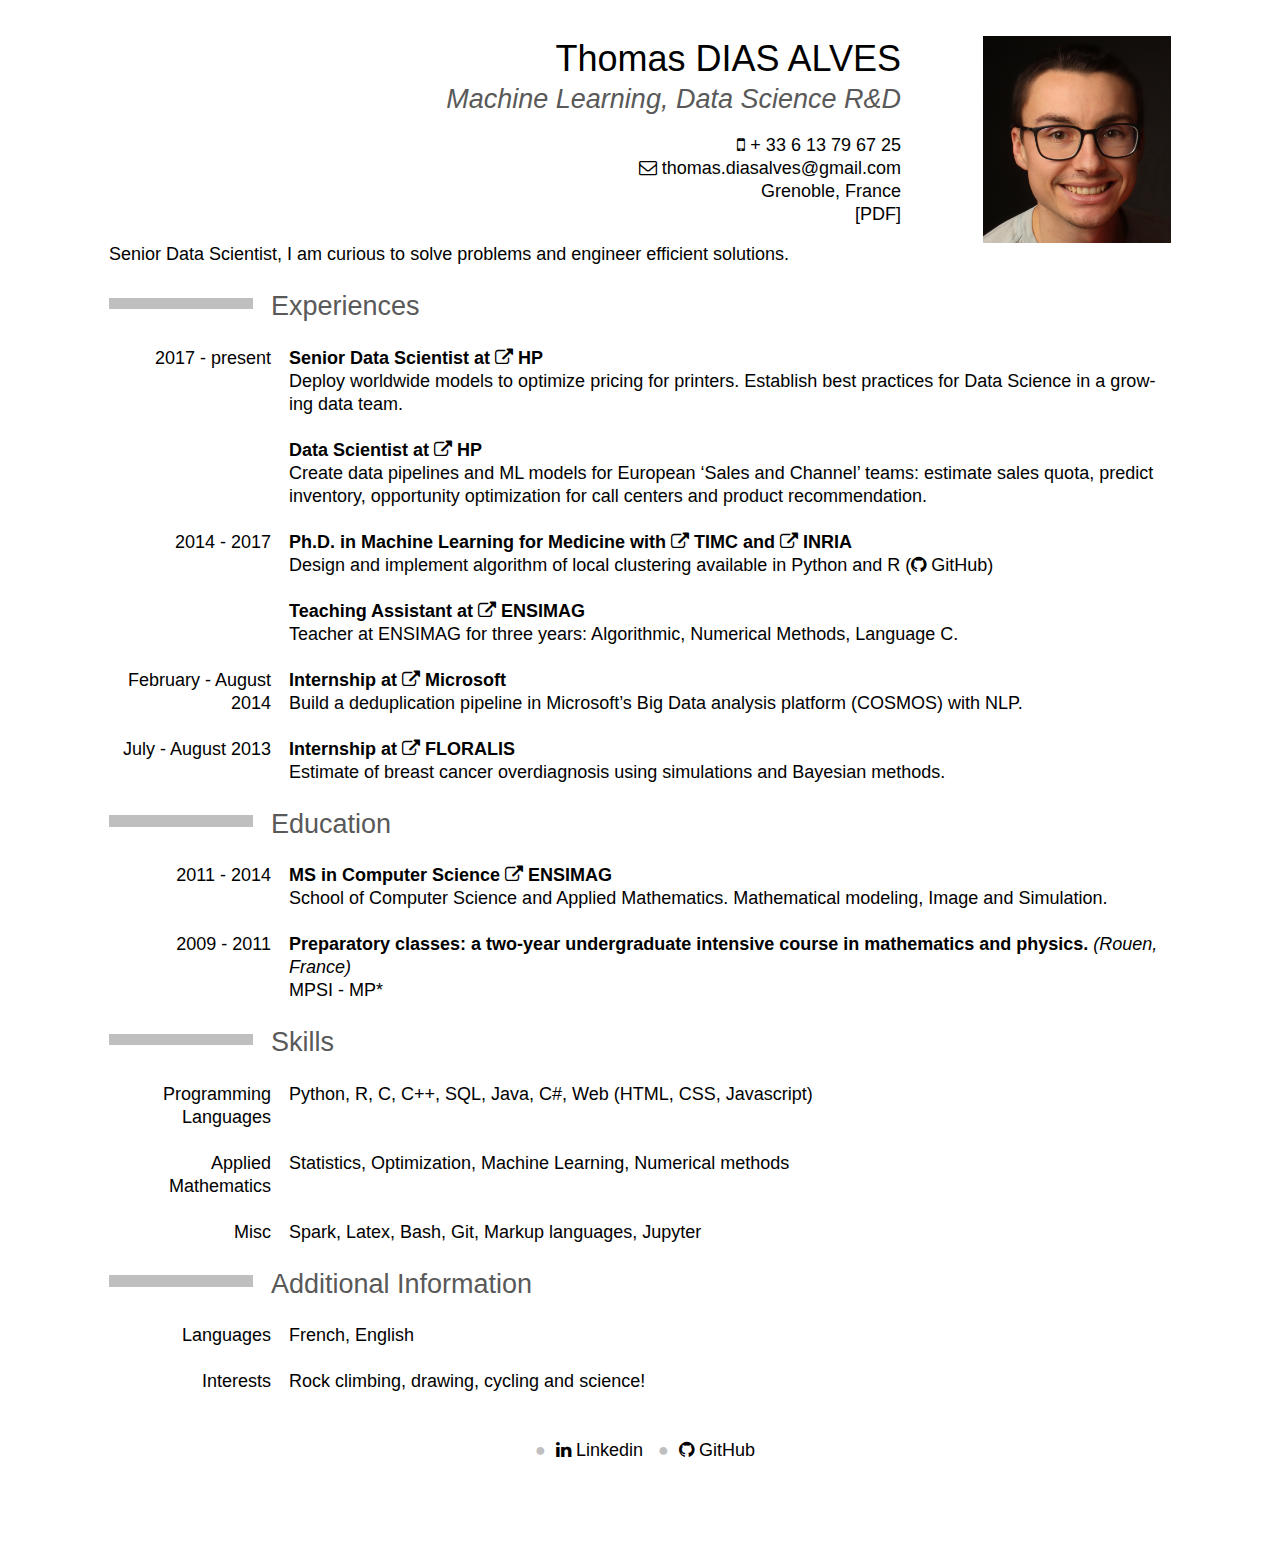
<file: cv/index.html>
<!DOCTYPE html>
<html lang="en">
<head>
  <meta charset="utf-8">
  <meta name="generator" content="pandoc">
  <meta name="viewport" content="width=device-width, initial-scale=1.0, user-scalable=yes">
      <title>Machine Learning, Data Science R&amp;D</title>
  <style type="text/css">code{white-space: pre;}</style>
  <!--[if lt IE 9]>
    <script src="http://html5shim.googlecode.com/svn/trunk/html5.js"></script>
  <![endif]-->
        <link rel="stylesheet" href="stylesheets/style.css">
    </head>
<body>
  <header itemscope itemtype="http://http://schema.org/Person" class="with-photo">
    <div id="title" class="">
            <h1 class="fullname">
        <span itemprop="givenName">Thomas</span>
        <span itemprop="familyName">Dias Alves</span>
      </h1>
      <h2 class="title">Machine Learning, Data Science R&amp;D</h2>
    </div>
        <img src="images/picture.png" />
        <ul class="details">
      <!-- phone -->
            <!-- mobile -->
                        <li><a class='mobile'>+&#032;&#051;&#051;&#032;&#054;&#032;&#049;&#051;&#032;&#055;&#057;&#032;&#054;&#055;&#032;&#050;&#053;</a></li>
                        <!-- fax -->
            <!-- email -->
                        <li><a href="mailto:">&#116;&#104;&#111;&#109;&#097;&#115;&#046;&#100;&#105;&#097;&#115;&#097;&#108;&#118;&#101;&#115;&#064;&#103;&#109;&#097;&#105;&#108;&#046;&#099;&#111;&#109;</a></li>
                        <!-- homepage -->
            <!--if(address)-->
                  <li itemprop="address" itemscope itemtype="http://schema.org/PostalAddress">
                <span itemprop="addressLocality">Grenoble,</span>
                        <span itemprop="addressCountry">France</span>
              </li>
              <li><a href="cv.pdf">[PDF]</a></li>
                  <!--endif-->
    </ul>
  </header>

  
  <p>Senior Data Scientist, I am curious to solve problems and engineer efficient solutions.</p>
  <section id="experiences" class="level2">
  <h2>Experiences</h2>
  <dl>
  <dt>2017 - present</dt>
  <dd><p><strong>Senior Data Scientist at <a href="http://www.hp.com">HP</a></strong></p>
  <p>Deploy worldwide models to optimize pricing for printers. Establish best practices for Data Science in a growing data team.</p>
  </dd>
  <dd><p><strong>Data Scientist at <a href="http://www.hp.com">HP</a></strong></p>
  <p>Create data pipelines and ML models for European ‘Sales and Channel’ teams: estimate sales quota, predict inventory, opportunity optimization for call centers and product recommendation.</p>
  </dd>
  <dt>2014 - 2017</dt>
  <dd><p><strong>Ph.D. in Machine Learning for Medicine with <a href="http://www-timc.imag.fr/">TIMC</a> and <a href="http://www.inria.fr">INRIA</a></strong></p>
  <p>Design and implement algorithm of local clustering available in Python and R (<a href="https://github.com/bcm-uga/Loter">GitHub</a>)</p>
  </dd>
  <dd><p><strong>Teaching Assistant at <a href="http://ensimag.grenoble-inp.fr">ENSIMAG</a></strong></p>
  <p>Teacher at ENSIMAG for three years: Algorithmic, Numerical Methods, Language C.</p>
  </dd>
  <dt>February - August 2014</dt>
  <dd><p><strong>Internship at <a href="https://www.microsoft.com/fr-fr/">Microsoft</a></strong></p>
  <p>Build a deduplication pipeline in Microsoft’s Big Data analysis platform (COSMOS) with NLP.</p>
  </dd>
  <dt>July - August 2013</dt>
  <dd><p><strong>Internship at <a href="http://www.floralis.fr">FLORALIS</a></strong></p>
  <p>Estimate of breast cancer overdiagnosis using simulations and Bayesian methods.</p>
  </dd>
  </dl>
  </section>
  <section id="education" class="level2">
  <h2>Education</h2>
  <dl>
  <dt>2011 - 2014</dt>
  <dd><p><strong>MS in Computer Science <a href="http://ensimag.grenoble-inp.fr">ENSIMAG</a></strong></p>
  <p>School of Computer Science and Applied Mathematics. Mathematical modeling, Image and Simulation.</p>
  </dd>
  <dt>2009 - 2011</dt>
  <dd><p><strong>Preparatory classes: a two-year undergraduate intensive course in mathematics and physics.</strong> <em>(Rouen, France)</em></p>
  <p>MPSI - MP*</p>
  </dd>
  </dl>
  </section>
  <section id="skills" class="level2">
  <h2>Skills</h2>
  <dl>
  <dt>Programming Languages</dt>
  <dd>Python, R, C, C++, SQL, Java, C#, Web (HTML, CSS, Javascript)
  </dd>
  <dt>Applied Mathematics</dt>
  <dd>Statistics, Optimization, Machine Learning, Numerical methods
  </dd>
  <dt>Misc</dt>
  <dd>Spark, Latex, Bash, Git, Markup languages, Jupyter
  </dd>
  </dl>
  </section>
  <section id="additional-information" class="level2">
  <h2>Additional Information</h2>
  <dl>
  <dt>Languages</dt>
  <dd>French, English
  </dd>
  <dt>Interests</dt>
  <dd>Rock climbing, drawing, cycling and science!
  </dd>
  </dl>
  </section>

  
  <footer>
    <ul>
    <li><a href="https://www.linkedin.com/in/thomas-dias-alves-265a6885/">Linkedin</a></li>
    <li><a href="https://github.com/diasalvt">GitHub</a></li>
    </ul>
      </footer>
</body>
</html>
</file>
<file: cv/stylesheets/style.css>
@charset "UTF-8";
/* line 5, ../../../../../../var/lib/gems/2.7.0/gems/compass-core-1.0.3/stylesheets/compass/reset/_utilities.scss */
html, body, div, span, applet, object, iframe,
h1, h2, h3, h4, h5, h6, p, blockquote, pre,
a, abbr, acronym, address, big, cite, code,
del, dfn, em, img, ins, kbd, q, s, samp,
small, strike, strong, sub, sup, tt, var,
b, u, i, center,
dl, dt, dd, ol, ul, li,
fieldset, form, label, legend,
table, caption, tbody, tfoot, thead, tr, th, td,
article, aside, canvas, details, embed,
figure, figcaption, footer, header, hgroup,
menu, nav, output, ruby, section, summary,
time, mark, audio, video {
  margin: 0;
  padding: 0;
  border: 0;
  font: inherit;
  font-size: 100%;
  vertical-align: baseline;
}

/* line 22, ../../../../../../var/lib/gems/2.7.0/gems/compass-core-1.0.3/stylesheets/compass/reset/_utilities.scss */
html {
  line-height: 1;
}

/* line 24, ../../../../../../var/lib/gems/2.7.0/gems/compass-core-1.0.3/stylesheets/compass/reset/_utilities.scss */
ol, ul {
  list-style: none;
}

/* line 26, ../../../../../../var/lib/gems/2.7.0/gems/compass-core-1.0.3/stylesheets/compass/reset/_utilities.scss */
table {
  border-collapse: collapse;
  border-spacing: 0;
}

/* line 28, ../../../../../../var/lib/gems/2.7.0/gems/compass-core-1.0.3/stylesheets/compass/reset/_utilities.scss */
caption, th, td {
  text-align: left;
  font-weight: normal;
  vertical-align: middle;
}

/* line 30, ../../../../../../var/lib/gems/2.7.0/gems/compass-core-1.0.3/stylesheets/compass/reset/_utilities.scss */
q, blockquote {
  quotes: none;
}
/* line 103, ../../../../../../var/lib/gems/2.7.0/gems/compass-core-1.0.3/stylesheets/compass/reset/_utilities.scss */
q:before, q:after, blockquote:before, blockquote:after {
  content: "";
  content: none;
}

/* line 32, ../../../../../../var/lib/gems/2.7.0/gems/compass-core-1.0.3/stylesheets/compass/reset/_utilities.scss */
a img {
  border: none;
}

/* line 116, ../../../../../../var/lib/gems/2.7.0/gems/compass-core-1.0.3/stylesheets/compass/reset/_utilities.scss */
article, aside, details, figcaption, figure, footer, header, hgroup, main, menu, nav, section, summary {
  display: block;
}

/* default grid value */
/* layouts settings */
@font-face {
  font-family: 'FontAwesome';
  src: url("../fonts/fontawesome-webfont.eot?v=4.0.3");
  src: url("../fonts/fontawesome-webfont.eot?#iefix&v=4.0.3") format("embedded-opentype"), url("../fonts/fontawesome-webfont.woff?v=4.0.3") format("woff"), url("../fonts/fontawesome-webfont.ttf?v=4.0.3") format("truetype"), url("../fonts/fontawesome-webfont.svg?v=4.0.3#fontawesomeregular") format("svg");
  font-weight: normal;
  font-style: normal;
}
/* line 16, ../../stylesheets/_fonts.scss */
a[href^="http"]:before, a[href^="mailto:"]:before, a.phone:before, a.mobile:before, a.fax:before, a.twitter:before, a[href*='twitter.com']:before, a.github:before, a[href*='github.com']:before, a.linkedin:before, a[href*='linkedin.com']:before {
  display: inline-block;
  font-family: FontAwesome;
  font-style: normal;
  font-weight: normal;
  line-height: 1;
  -webkit-font-smoothing: antialiased;
  -moz-osx-font-smoothing: grayscale;
  padding-right: 5px;
}

/* line 28, ../../stylesheets/_fonts.scss */
a[href^="http"]:before {
  content: "" !important;
}

/* line 29, ../../stylesheets/_fonts.scss */
a[href^="mailto:"]:before {
  content: "" !important;
}

/* line 30, ../../stylesheets/_fonts.scss */
a.phone:before {
  content: "" !important;
}

/* line 31, ../../stylesheets/_fonts.scss */
a.mobile:before {
  content: "" !important;
}

/* line 32, ../../stylesheets/_fonts.scss */
a.fax:before {
  content: "" !important;
}

/* line 35, ../../stylesheets/_fonts.scss */
a.twitter:before, a[href*='twitter.com']:before {
  content: "" !important;
}

/* line 36, ../../stylesheets/_fonts.scss */
a.github:before, a[href*='github.com']:before {
  content: "" !important;
}

/* line 37, ../../stylesheets/_fonts.scss */
a.linkedin:before, a[href*='linkedin.com']:before {
  content: "" !important;
}

/* line 106, ../../../../../../var/lib/gems/2.7.0/gems/compass-core-1.0.3/stylesheets/compass/typography/_vertical_rhythm.scss */
html {
  font-size: 112.5%;
  line-height: 1.27778em;
}

/* line 13, ../../stylesheets/style.scss */
body {
  max-width: 59em;
  margin-left: auto;
  margin-right: auto;
  padding: 2em;
}
/* line 12, ../../../../../../var/lib/gems/2.7.0/gems/susy-2.2.14/sass/susy/output/support/_clearfix.scss */
body:after {
  content: " ";
  display: block;
  clear: both;
}

/* fonts */
/* line 21, ../../stylesheets/style.scss */
body {
  font-family: "Palatino", sans-serif;
}

/* line 22, ../../stylesheets/style.scss */
strong {
  font-weight: bold;
}

/* line 23, ../../stylesheets/style.scss */
em {
  font-style: italic;
}

/* line 24, ../../stylesheets/style.scss */
h1 {
  font-size: 2em;
  line-height: 1.27778em;
}

/* line 25, ../../stylesheets/style.scss */
h2 {
  font-size: 1.5em;
  line-height: 1.27778em;
}

/* line 26, ../../stylesheets/style.scss */
h3 {
  font-size: 1.2em;
  line-height: 1.06481em;
}

/* line 28, ../../stylesheets/style.scss */
p, dt {
  -ms-word-break: break-all;
  word-break: break-all;
  /* Non standard for webkit */
  word-break: break-word;
  -webkit-hyphens: auto;
  -moz-hyphens: auto;
  -ms-hyphens: auto;
  hyphens: auto;
}

/* line 41, ../../stylesheets/style.scss */
a {
  text-decoration: none;
  color: inherit;
}
/* line 53, ../../stylesheets/style.scss */
a.social:before {
  content: "" attr(data-network) "# ";
}

/* Header */
/* line 61, ../../stylesheets/style.scss */
header {
  width: 100%;
  float: right;
  margin-right: 0;
  text-align: center;
}
/* line 68, ../../stylesheets/style.scss */
header h1 span[itemprop="givenName"] {
  color: black;
}
/* line 69, ../../stylesheets/style.scss */
header h1 span[itemprop="familyName"] {
  color: black;
  text-transform: uppercase;
}
/* line 72, ../../stylesheets/style.scss */
header h2 {
  font-style: italic;
  color: #595959;
}
/* line 77, ../../stylesheets/style.scss */
header [itemprop='address'] {
  color: black;
}
@media screen and (max-width: 42.61111em) {
  /* line 81, ../../stylesheets/style.scss */
  header #title {
    width: 100%;
    float: right;
    margin-right: 0;
    margin-bottom: 1.27778em;
  }
  /* line 86, ../../stylesheets/style.scss */
  header .details {
    width: 100%;
    float: right;
    margin-right: 0;
  }
  /* line 90, ../../stylesheets/style.scss */
  header img {
    margin-bottom: 1.27778em;
    width: 100%;
    float: right;
    margin-right: 0;
  }
}
@media screen and (min-width: 26.66667em) and (max-width: 42.61111em) {
  /* line 98, ../../stylesheets/style.scss */
  header img {
    padding-left: 25.42373%;
    padding-right: 25.42373%;
    margin-top: 1.27778em;
    margin-bottom: 1.27778em;
    width: 49.15254%;
    float: left;
    margin-right: 1.69492%;
  }
}
@media screen and (min-width: 42.66667em), print, projection {
  /* line 110, ../../stylesheets/style.scss */
  header.with-photo #title {
    width: 66.10169%;
    float: left;
    margin-right: 1.69492%;
    text-align: right;
  }
  /* line 114, ../../stylesheets/style.scss */
  header.with-photo #title h2 {
    margin-bottom: 0.63889em;
  }
  /* line 117, ../../stylesheets/style.scss */
  header.with-photo .details {
    width: 66.10169%;
    float: left;
    margin-right: 1.69492%;
    margin-left: 0px;
    text-align: right;
  }
  /* line 123, ../../stylesheets/style.scss */
  header.with-photo img {
    width: 32.20339%;
    float: right;
    margin-right: 0;
  }
  /* line 129, ../../stylesheets/style.scss */
  header:not(.with-photo) #title {
    width: 57.62712%;
    float: left;
    margin-right: 1.69492%;
    text-align: left;
  }
  /* line 134, ../../stylesheets/style.scss */
  header:not(.with-photo) .details {
    width: 40.67797%;
    float: right;
    margin-right: 0;
    text-align: right;
  }
}
@media screen and (min-width: 55.11111em), print, projection {
  /* line 144, ../../stylesheets/style.scss */
  header.with-photo #title {
    width: 74.57627%;
    float: left;
    margin-right: 1.69492%;
  }
  /* line 148, ../../stylesheets/style.scss */
  header.with-photo .details {
    width: 74.57627%;
    float: left;
    margin-right: 1.69492%;
  }
  /* line 152, ../../stylesheets/style.scss */
  header.with-photo img {
    width: 17.72881%;
    float: right;
    margin-right: 0;
  }
}

/* Section */
/* line 161, ../../stylesheets/style.scss */
section {
  width: 100%;
  float: right;
  margin-right: 0;
}
/* line 167, ../../stylesheets/style.scss */
section > p {
  margin-top: 1.27778em;
  width: 100%;
  float: right;
  margin-right: 0;
  text-align: justify;
}
/* line 175, ../../stylesheets/style.scss */
section > h2 {
  margin-top: 0.85185em;
  width: 100%;
  float: right;
  margin-right: 0;
  color: #595959;
}
/* line 180, ../../stylesheets/style.scss */
section > h2:before {
  content: "";
  display: inline-block;
  margin-right: 1.69492%;
  width: 13.55932%;
  height: 0.42593em;
  margin-bottom: 0.21296em;
  background-color: #bfbfbf;
}
/* line 191, ../../stylesheets/style.scss */
section > h3 {
  margin-left: 16.94915%;
  margin-top: 1.06481em;
  width: 83.05085%;
  float: left;
  margin-right: 1.69492%;
}
/* line 199, ../../stylesheets/style.scss */
section > dl {
  width: 100%;
  float: right;
  margin-right: 0;
}
/* line 202, ../../stylesheets/style.scss */
section > dl dl {
  margin-left: -20.40816%;
}
/* line 207, ../../stylesheets/style.scss */
section:not(.listing) > dl > dt, section:not(.listing) > dl > dd, section.listing > dl > dt:first-of-type, section.listing > dl > dd:first-of-type {
  margin-top: 1.27778em;
}
/* line 212, ../../stylesheets/style.scss */
section dt {
  width: 15.25424%;
  float: left;
  margin-right: 1.69492%;
  text-align: right;
  clear: both;
}
/* line 218, ../../stylesheets/style.scss */
section dd {
  width: 83.05085%;
  float: right;
  margin-right: 0;
}
/* line 221, ../../stylesheets/style.scss */
section dd dt {
  font-style: italic;
}
/* line 228, ../../stylesheets/style.scss */
section.jumbotron {
  margin-top: 1.27778em;
  width: 100%;
  float: right;
  margin-right: 0;
  margin-bottom: 1.27778em;
}
/* line 229, ../../stylesheets/style.scss */
section.jumbotron h1, section.jumbotron h2 {
  display: none;
}
/* line 237, ../../stylesheets/style.scss */
section.jumbotron, section.jumbotron p {
  text-align: center;
}

/* Footer */
/* line 245, ../../stylesheets/style.scss */
footer {
  width: 100%;
  float: right;
  margin-right: 0;
  margin-top: 1.27778em;
  padding-top: 1.27778em;
  padding-bottom: 1.27778em;
  margin-bottom: 1.27778em;
  text-align: center;
}
/* line 252, ../../stylesheets/style.scss */
footer li {
  display: inline;
}
/* line 252, ../../stylesheets/style.scss */
footer li:before {
  content: '\25CF';
  padding: 10px;
  color: #bfbfbf;
}
/* line 253, ../../stylesheets/style.scss */
footer p {
  margin-top: 1.27778em;
}

@media screen {
  /* line 261, ../../stylesheets/style.scss */
  #qrcode {
    display: none;
  }
}
@media print, projection {
  @page {
    /* always print with A4 */
    size: portrait;
    size: 210mm 297mm;
    /* this affects the margin in the printer settings */
    margin: 1.5cm 1.5cm 1.5cm 1.5cm;
    padding: 0;
    /* too bad @page is not well supported */
  }
  /* line 292, ../../stylesheets/style.scss */
  body {
    min-width: 55.11111em;
  }

  /* line 294, ../../stylesheets/style.scss */
  #qrcode {
    width: 20.45455%;
    float: left;
    margin-right: 2.27273%;
    max-width: 5.55556em;
  }

  /* line 301, ../../stylesheets/style.scss */
  h2, h3 {
    page-break-after: avoid;
  }

  /* line 302, ../../stylesheets/style.scss */
  dt {
    page-break-after: avoid !important;
  }

  /* line 303, ../../stylesheets/style.scss */
  dd, p {
    page-break-before: avoid !important;
  }

  /* line 304, ../../stylesheets/style.scss */
  dl, dt, dd, p {
    orphans: 3;
    widows: 3;
  }

  /* line 305, ../../stylesheets/style.scss */
  dt, dd, p {
    page-break-inside: avoid !important;
  }

  /* line 306, ../../stylesheets/style.scss */
  .page-breaker {
    page-break-before: always;
  }
}
</file>
